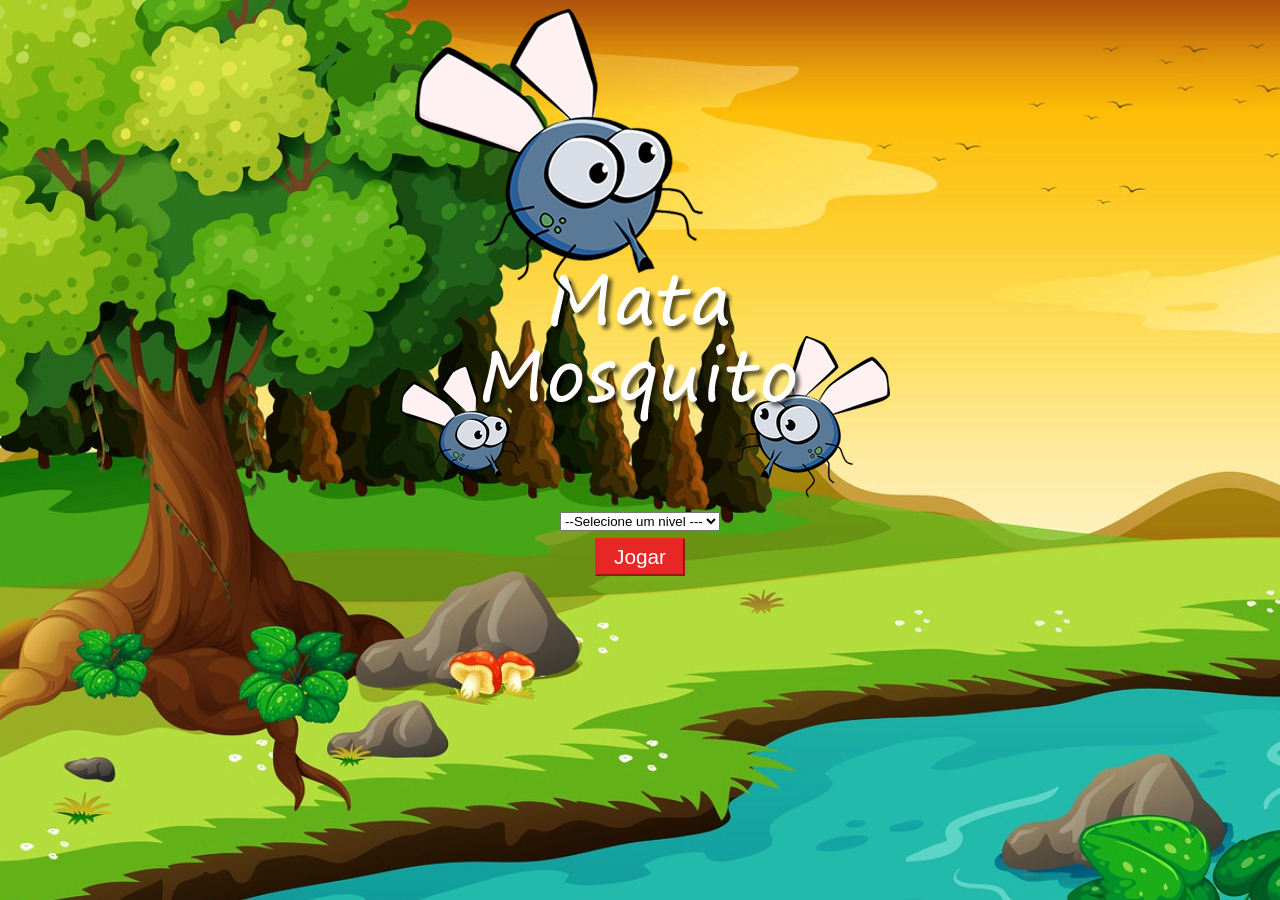
<file: src/jogo-mata-mosquito/index.html>
<!DOCTYPE html>
<html lang="en">

<head>
    <meta charset="UTF-8">
    <title>Mata mosquito</title>
    <link rel="stylesheet" href="estilo.css">
   
    <script>
        function iniciaJogo() {
            if (document.getElementById('nivel').value == "") {
                alert("Selecione um Nivel para iniciar o jogo")
                return false
            } else {
                nivel = document.getElementById('nivel').value
                window.location.href = "app.html?" + nivel
            }
        }
    </script>
</head>

<body >

    <div id="container">
        <div id="corpo">
            <img src="imagens/game.png">
            <br>

            <select id="nivel" name="nivel" id="nivel">
                <option value="" selected>--Selecione um nivel ---</option>
                <option value="normal">Normal</option>
                <option value="medio">Medio</option>
                <option value="ChuckNorris">ChuckNorris</option>
            </select>
            <br>
            <input type="button" onclick="iniciaJogo()" class="btn_jogo" value="Jogar">

        </div>
    </div>
</body>

</html>
</file>
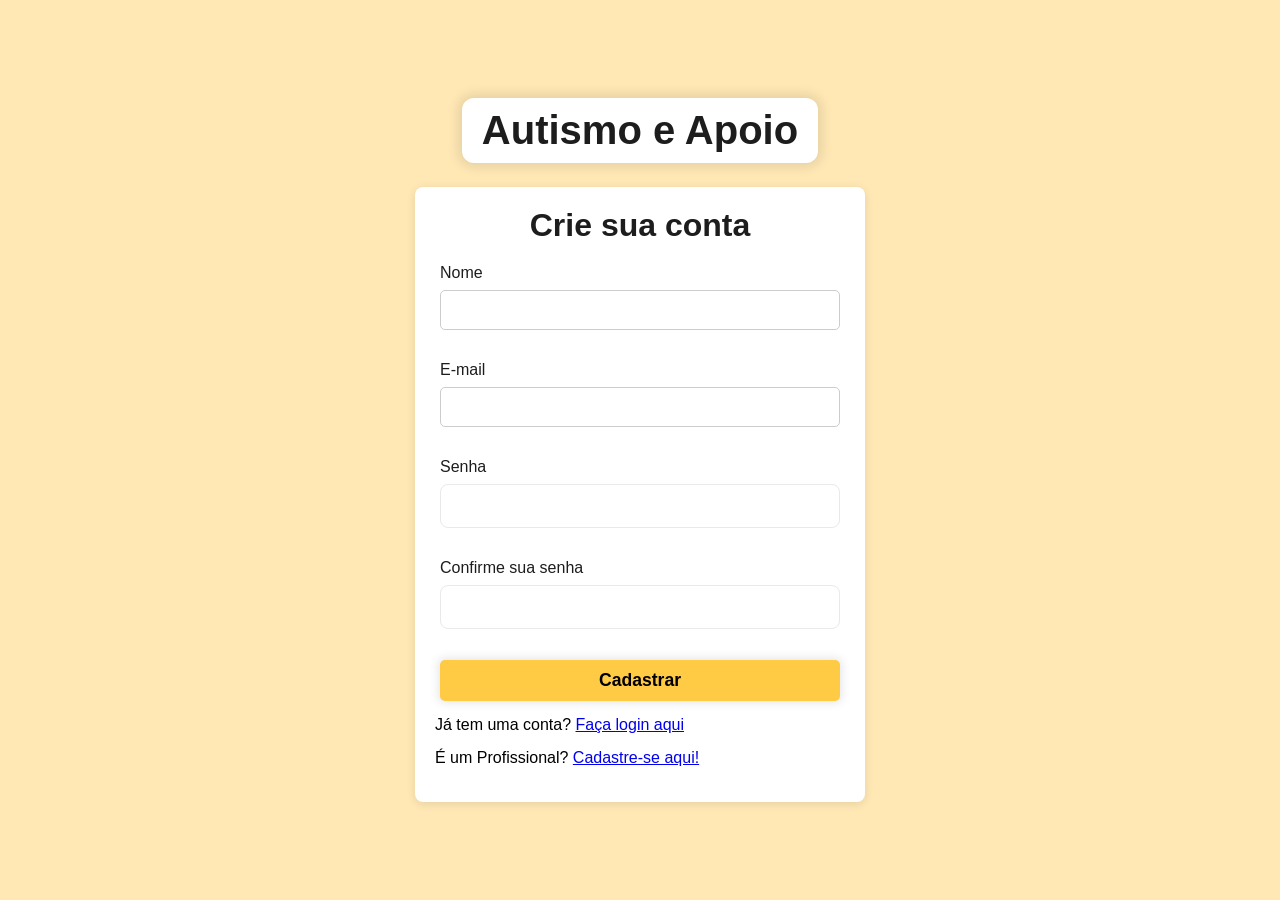
<file: cadastro.html>
<!DOCTYPE html>
<html lang="pt-BR">
<head>
  <meta charset="UTF-8">
  <meta name="viewport" content="width=device-width, initial-scale=1.0">
  <link href="styles.css" rel="stylesheet"/>
  <link href="login.css" rel="stylesheet"/> <!-- Reutilizando o CSS do login para manter o estilo -->
  <link href="cadastro.css" rel="stylesheet"/>
  <title>Cadastro - Autismo e Apoio</title>
</head>
<body>
  <main id="login">
    <h2 class="page-title">Autismo e Apoio</h2>
    
    <div class="login-container">
      <h1 class="title">Crie sua conta</h1>
      <form action="index.html" method="GET">
        <div class="input-group">
          <label for="name">Nome</label>
          <input type="text" id="name" name="name" required>
        </div>
        <div class="input-group">
          <label for="email">E-mail</label>
          <input type="email" id="email" name="email" required>
        </div>
        <div class="input-group">
          <label for="password">Senha</label>
          <input type="password" id="password" name="password" required>
        </div>
        <div class="input-group">
          <label for="confirm-password">Confirme sua senha</label>
          <input type="password" id="confirm-password" name="confirm-password" required>
        </div>
        <button type="submit" class="btn-default">Cadastrar</button>
      </form>

      <!-- Link para voltar ao login -->
      <div class="div-register">
        <p class="register-message">
          Já tem uma conta? <a href="login.html">Faça login aqui</a>
        </p>
        <p class="register-message">
          É um Profissional? <a href="cadastro_profissional.html">Cadastre-se aqui!</a>
        </p>
      </div>
    </div>
  </main>
</body>
</html>
</file>
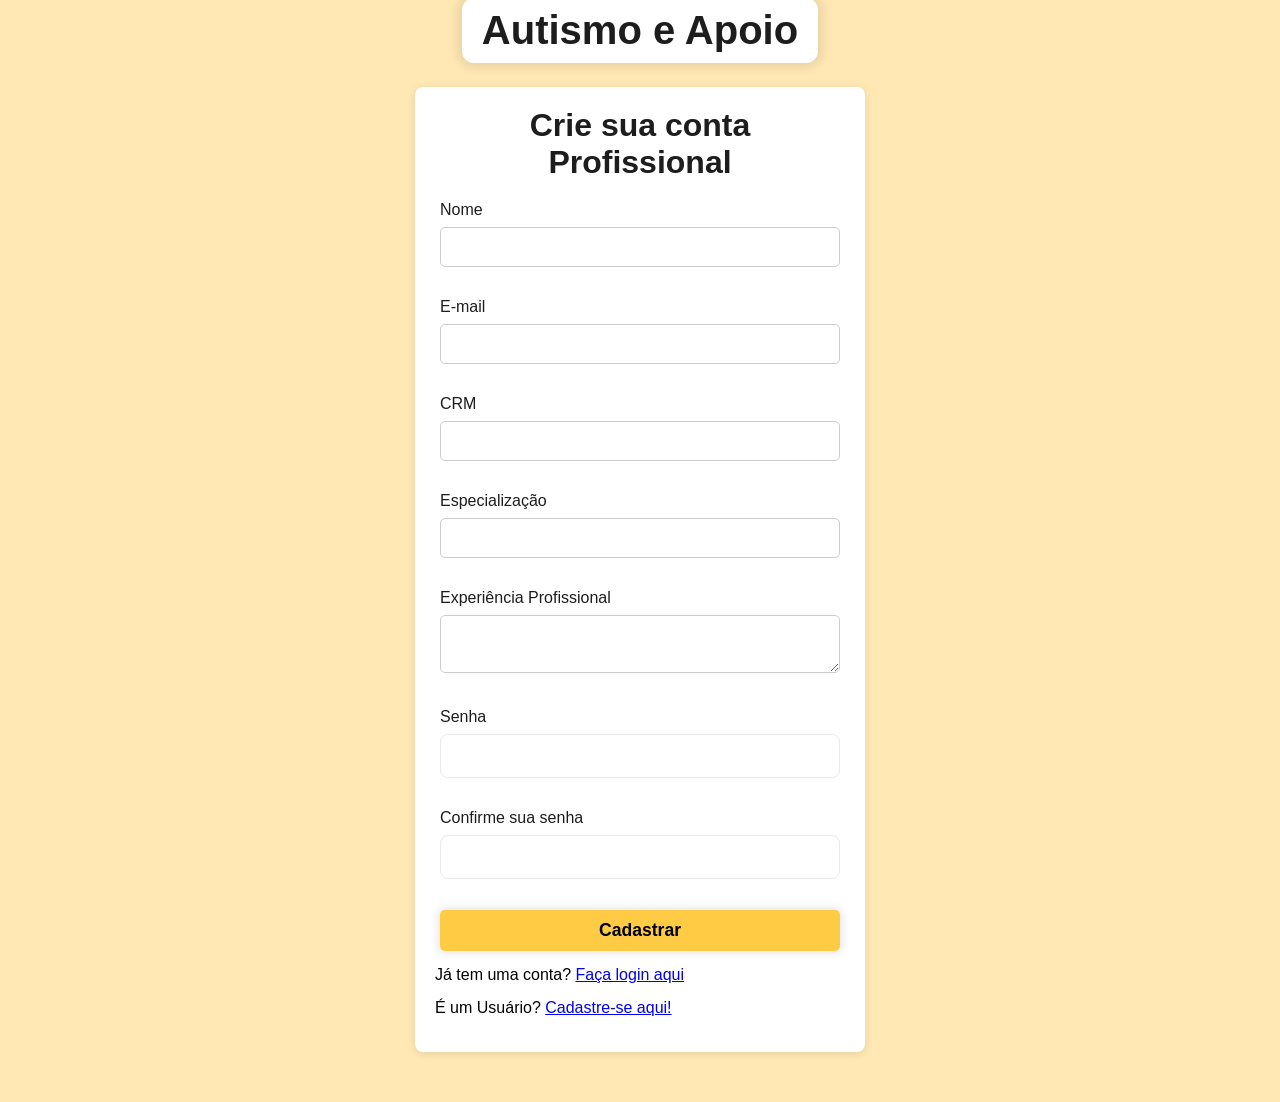
<file: cadastro_profissional.html>
<!DOCTYPE html>
<html lang="pt-BR">
<head>
  <meta charset="UTF-8">
  <meta name="viewport" content="width=device-width, initial-scale=1.0">
  <link href="styles.css" rel="stylesheet"/>
  <link href="login.css" rel="stylesheet"/> <!-- Reutilizando o CSS do login para manter o estilo -->
  <link href="cad.css" rel="stylesheet"/>
  <title>Cadastro - Autismo e Apoio</title>
</head>
<body>
  <main id="login">
    <h2 class="page-title">Autismo e Apoio</h2>
    
    <div class="login-container">
      <h1 class="title">Crie sua conta Profissional</h1>
      <form action="index.html" method="GET">
        <div class="input-group">
          <label for="name">Nome</label>
          <input type="text" id="name" name="name" required>
        </div>
        <div class="input-group">
          <label for="email">E-mail</label>
          <input type="email" id="email" name="email" required>
        </div>
        <div class="input-group">
            <label for="crm">CRM</label>
            <input type="text" id="crm" name="crm" required>
        </div>
        <div class="input-group">
            <label for="especializacao">Especialização</label>
            <input type="text" id="especializacao" name="especializacao" required>
        </div>
        <div class="input-group">
            <label for="exp_prof">Experiência Profissional</label>
            <textarea name="exp_prof" id="exp_prof"></textarea>
        </div>
        <div class="input-group">
          <label for="password">Senha</label>
          <input type="password" id="password" name="password" required>
        </div>
        <div class="input-group">
          <label for="confirm-password">Confirme sua senha</label>
          <input type="password" id="confirm-password" name="confirm-password" required>
        </div>
        <button type="submit" class="btn-default">Cadastrar</button>
      </form>

      <!-- Link para voltar ao login -->
      <div class="div-register">
        <p class="register-message">
        Já tem uma conta? <a href="login.html">Faça login aqui</a>
        </p>
        <p class="register-message">
          É um Usuário? <a href="cadastro.html">Cadastre-se aqui!</a>
        </p>
      </div>
    </div>
  </main>
</body>
</html>
</file>
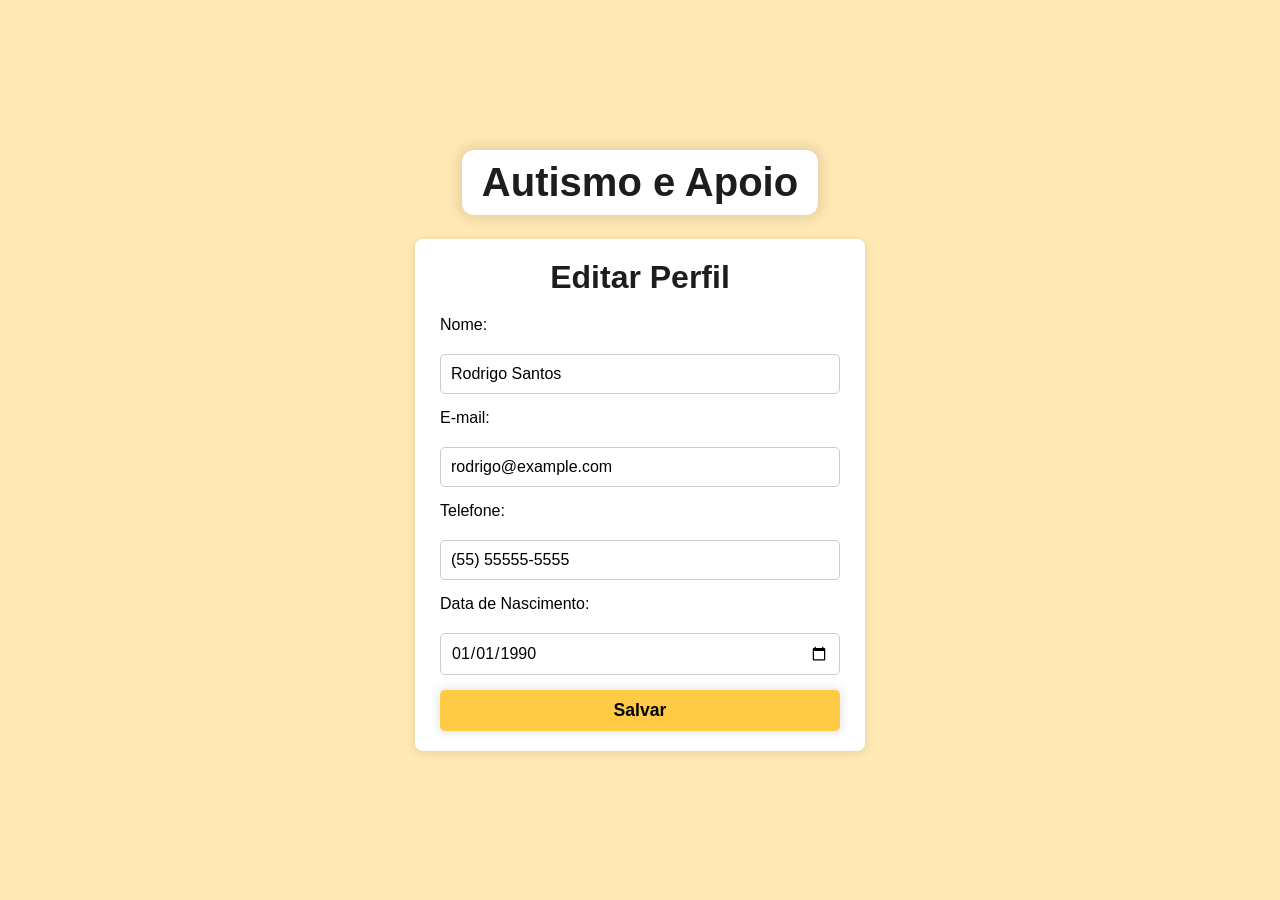
<file: editar-perfil.html>
<!DOCTYPE html>
<html lang="pt-BR">
<head>
  <meta charset="UTF-8">
  <meta name="viewport" content="width=device-width, initial-scale=1.0">
  <link href="styles.css" rel="stylesheet"/>
  <link href="login.css" rel="stylesheet"/>
  <link href="edit_perfil.css" rel="stylesheet"/>
  <title>Editar Perfil - Autismo e Apoio</title>
</head>
<body>
  <main id="login">
    <h2 class="page-title">Autismo e Apoio</h2>

    <div class="login-container">
      <h1 class="title">Editar Perfil</h1>
      <form action="perfil.html" method="POST" class="form">
        <label for="nome">Nome:</label>
        <input type="text" id="nome" name="nome" value="Rodrigo Santos" required>

        <label for="email">E-mail:</label>
        <input type="email" id="email" name="email" value="rodrigo@example.com" required>

        <label for="telefone">Telefone:</label>
        <input type="tel" id="telefone" name="telefone" value="(55) 55555-5555" required>

        <label for="data-nascimento">Data de Nascimento:</label>
        <input type="date" id="data-nascimento" name="data-nascimento" value="1990-01-01" required>

        <div class="profile-actions">
          <button type="submit" class="btn-default">Salvar</button>
        </div>
      </form>
    </div>
  </main>
</body>
</html>
</file>
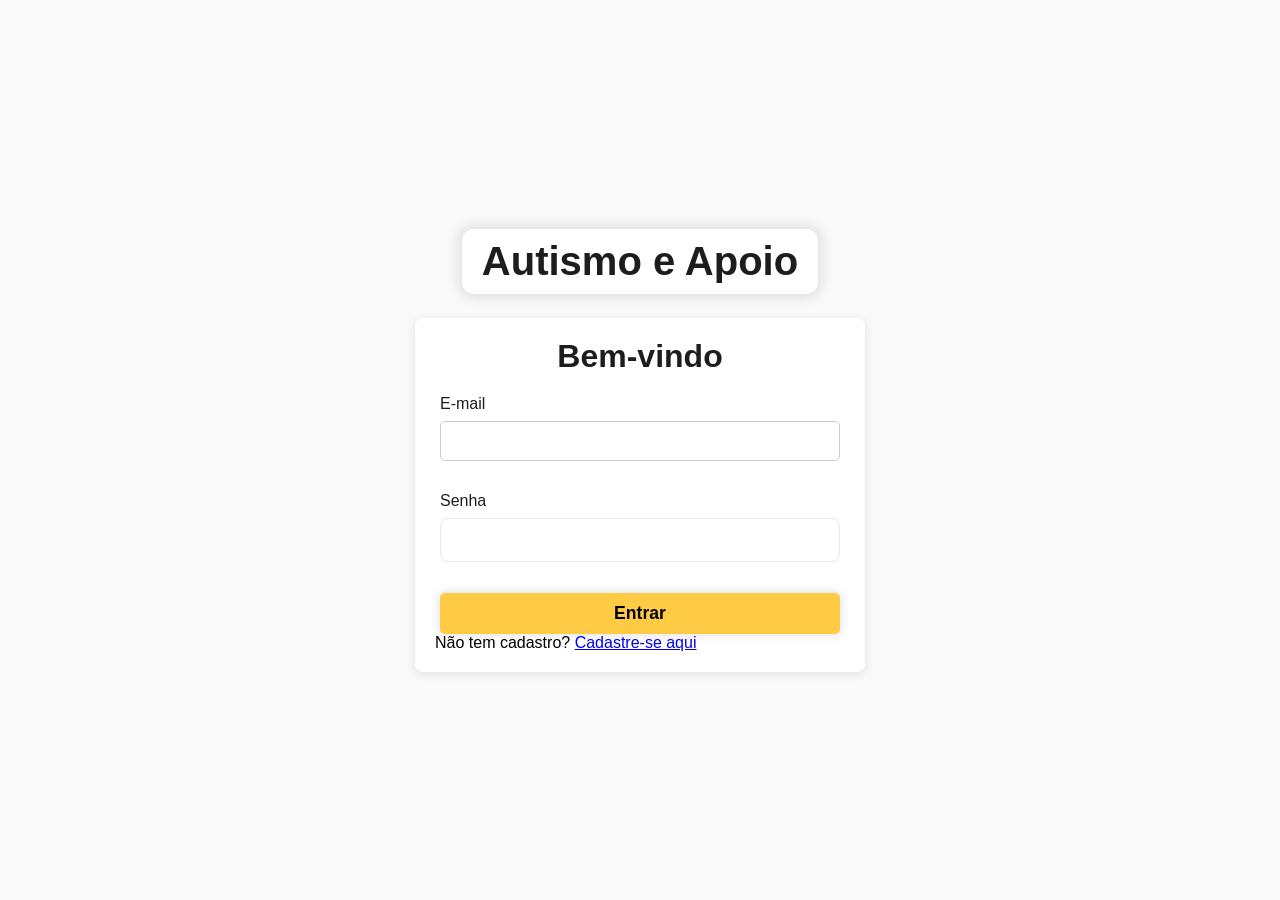
<file: login.html>
<!DOCTYPE html>
<html lang="pt-BR">
<head>
  <meta charset="UTF-8">
  <meta name="viewport" content="width=device-width, initial-scale=1.0">
  <link href="styles.css" rel="stylesheet"/>
  <link href="login.css" rel="stylesheet"/>
  <title>Login - Autismo e Apoio</title>
</head>
<body>
  <main id="login">
    <!-- Título fora da caixa de login -->
    <h2 class="page-title">Autismo e Apoio</h2>
    
    <div class="login-container">
      <h1 class="title">Bem-vindo</h1>
      <form action="index.html" method="GET">
        <div class="input-group">
          <label for="email">E-mail</label>
          <input type="email" id="email" name="email" required>
        </div>
        <div class="input-group">
          <label for="password">Senha</label>
          <input type="password" id="password" name="password" required>
        </div>
        <button type="submit" class="btn-default">Entrar</button>
      </form>
      
      <!-- Mensagem de cadastro -->
      <p class="register-message">
        Não tem cadastro? <a href="cadastro.html">Cadastre-se aqui</a>
      </p>
      
    </div>
  </main>
</body>
</html>
</file>
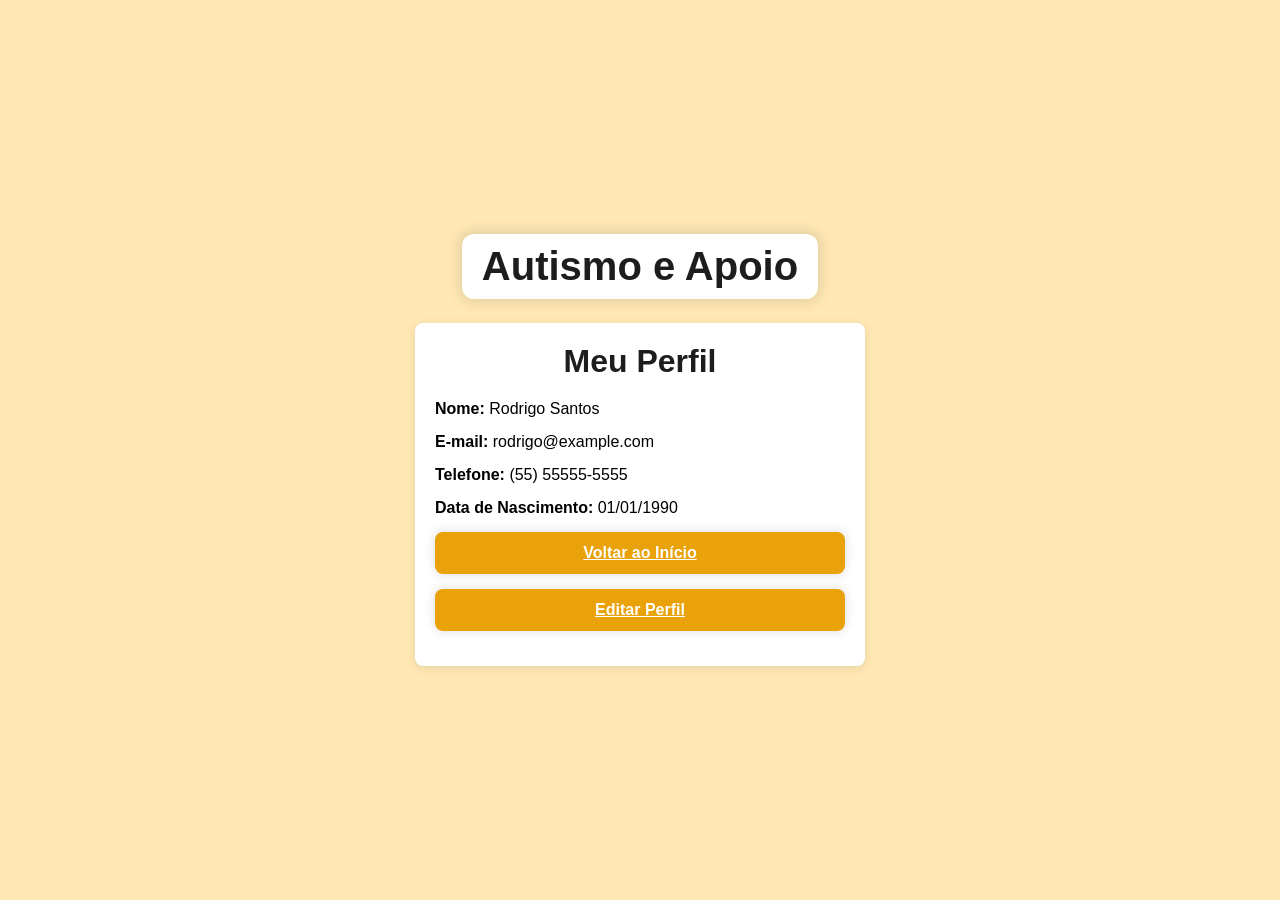
<file: perfil.html>
<!DOCTYPE html>
<html lang="pt-BR">
<head>
  <meta charset="UTF-8">
  <meta name="viewport" content="width=device-width, initial-scale=1.0">
  <link href="styles.css" rel="stylesheet"/>
  <link href="login.css" rel="stylesheet"/> <!-- Reutilizando o CSS do login para manter o estilo -->
  <link href="perfil.css" rel="stylesheet"/>
  <title>Meu Perfil - Autismo e Apoio</title>
</head>
<body>
  <main id="login">
    <h2 class="page-title">Autismo e Apoio</h2>

    <div class="login-container">
      <h1 class="title">Meu Perfil</h1>
      <div class="profile-info">
        <div>
          <p><strong>Nome:</strong> Rodrigo Santos</p>
        </div>
        <div>
          <p><strong>E-mail:</strong> rodrigo@example.com</p>
        </div>
        <div>
          <p><strong>Telefone:</strong> (55) 55555-5555</p>
        </div>
        <div>
          <p><strong>Data de Nascimento:</strong> 01/01/1990</p>
        </div>
      </div>

      <!-- Link para voltar ao início ou editar -->
      <div class="profile-actions">
        <a href="index.html" class="btn-default">Voltar ao Início</a>
        <a href="editar-perfil.html" class="btn-default">Editar Perfil</a>
      </div>
    </div>
  </main>
</body>
</html>
</file>
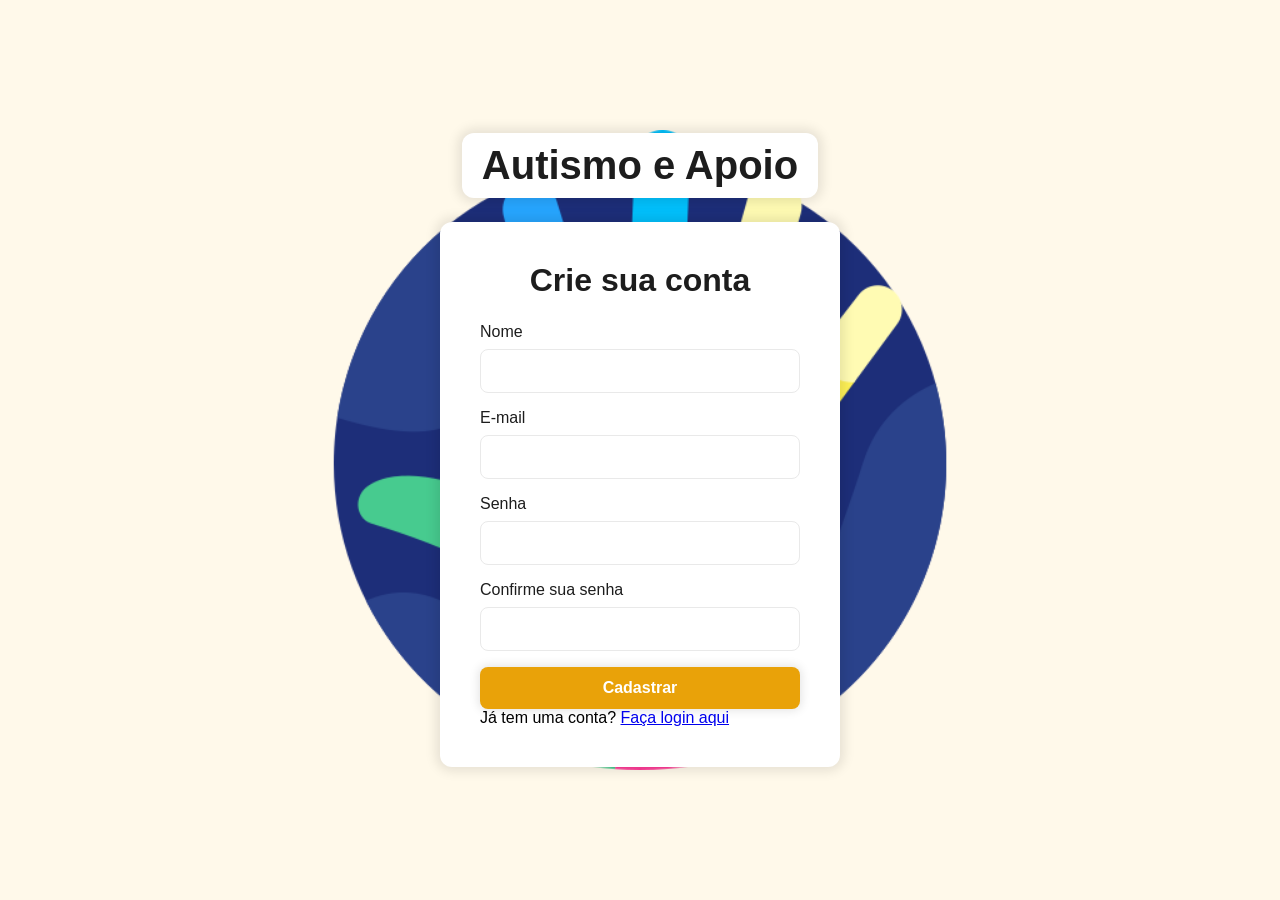
<file: Teste Autismo Responsivo 2/cadastro.html>
<!DOCTYPE html>
<html lang="pt-BR">
<head>
  <meta charset="UTF-8">
  <meta name="viewport" content="width=device-width, initial-scale=1.0">
  <link href="styles.css" rel="stylesheet"/>
  <link href="login.css" rel="stylesheet"/> <!-- Reutilizando o CSS do login para manter o estilo -->
  <title>Cadastro - Autismo e Apoio</title>
</head>
<body>
  <main id="login">
    <h2 class="page-title">Autismo e Apoio</h2>
    
    <div class="login-container">
      <h1 class="title">Crie sua conta</h1>
      <form action="index.html" method="GET">
        <div class="input-group">
          <label for="name">Nome</label>
          <input type="text" id="name" name="name" required>
        </div>
        <div class="input-group">
          <label for="email">E-mail</label>
          <input type="email" id="email" name="email" required>
        </div>
        <div class="input-group">
          <label for="password">Senha</label>
          <input type="password" id="password" name="password" required>
        </div>
        <div class="input-group">
          <label for="confirm-password">Confirme sua senha</label>
          <input type="password" id="confirm-password" name="confirm-password" required>
        </div>
        <button type="submit" class="btn-default">Cadastrar</button>
      </form>

      <!-- Link para voltar ao login -->
      <p class="register-message">
        Já tem uma conta? <a href="login.html">Faça login aqui</a>
      </p>
    </div>
  </main>
</body>
</html>
</file>
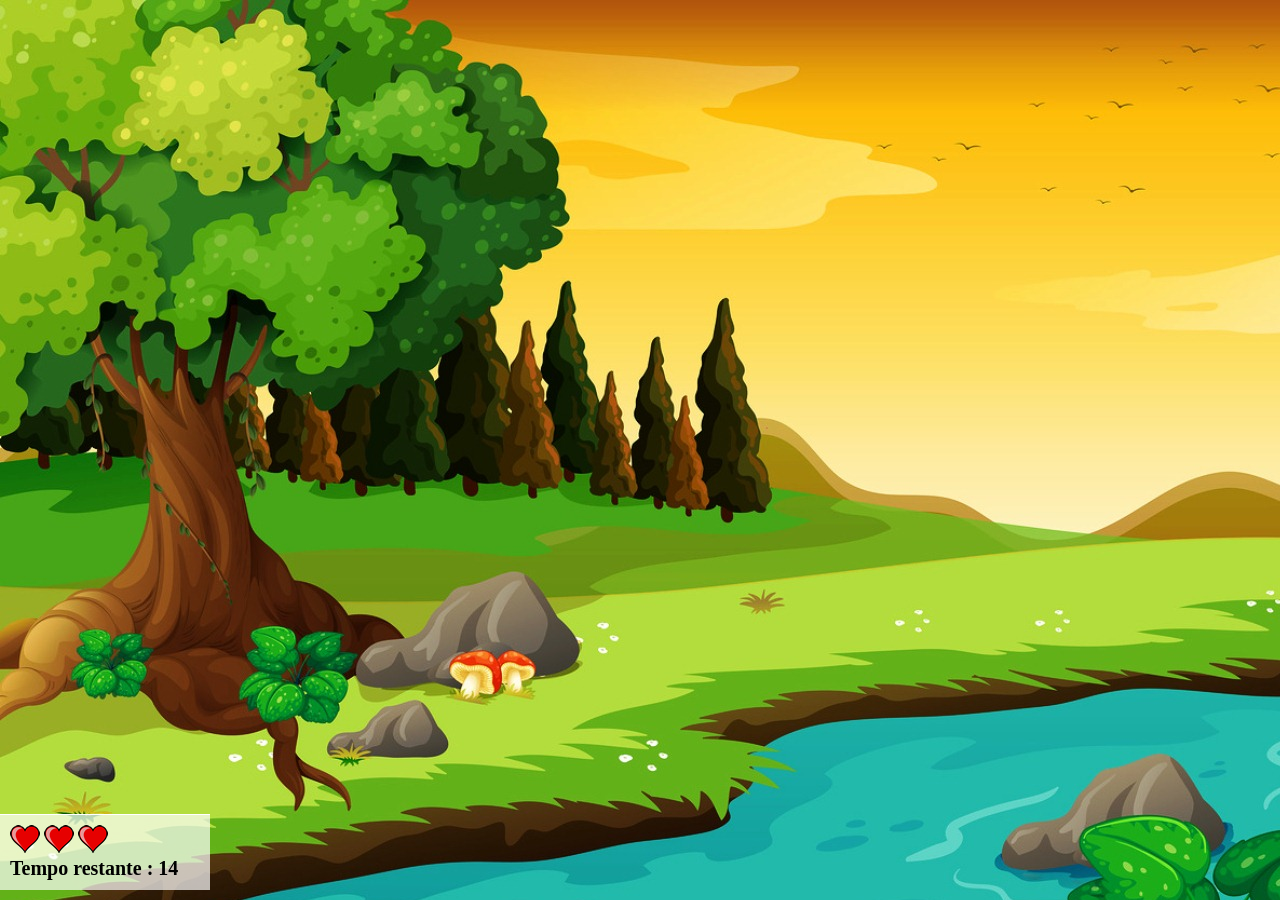
<file: src/jogo-mata-mosquito/app.html>
<!DOCTYPE html>
<html lang="en">

<head>
    <meta charset="UTF-8">
    <title>Mata mosquito</title>
    <link rel="stylesheet" href="estilo.css">
    <script src="jogo.js"></script>
</head>

<body onresize="ajustatamanhopalcojogo()">
    <div class="painel">
        <div class="vidas">
            <img id="v1" src="imagens/coracao_cheio.png">
            <img id="v2" src="imagens/coracao_cheio.png">
            <img id="v3" src="imagens/coracao_cheio.png">
        </div>
        <div class="cronometro"> Tempo restante : <span id="cronometro"></span></div>
    </div>

    <script>
        document.getElementById('cronometro').innerHTML = tempo
        var criamosca = setInterval(function() {
            posicaoRandomica()
        }, intervalocriamosca)
    </script>

</body>

</html>
</file>
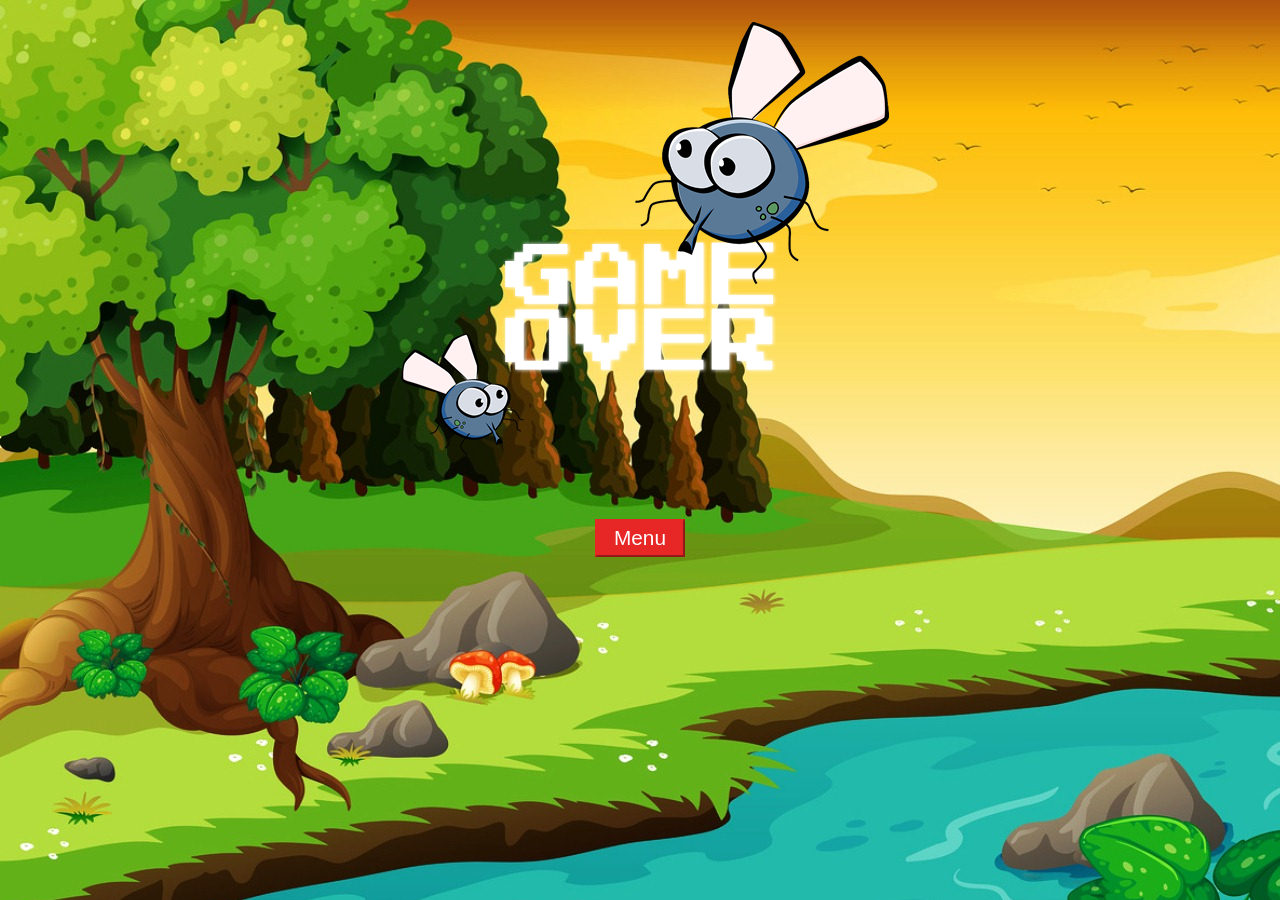
<file: src/jogo-mata-mosquito/gameOver.html>
<!DOCTYPE html>
<html lang="en">

<head>
    <meta charset="UTF-8">
    <title>Game Over</title>
    <link rel="stylesheet" href="estilo.css">
</head>

<body onresize="ajustatamanhopalcojogo()">

    <div id="container">
        <div id="corpo">
            <img src="imagens/game_over.png"> <br>
           <a href="index.html"> <button class="btn_jogo">Menu</button></a>
        </div>
    </div>
</body>

</html>
</file>
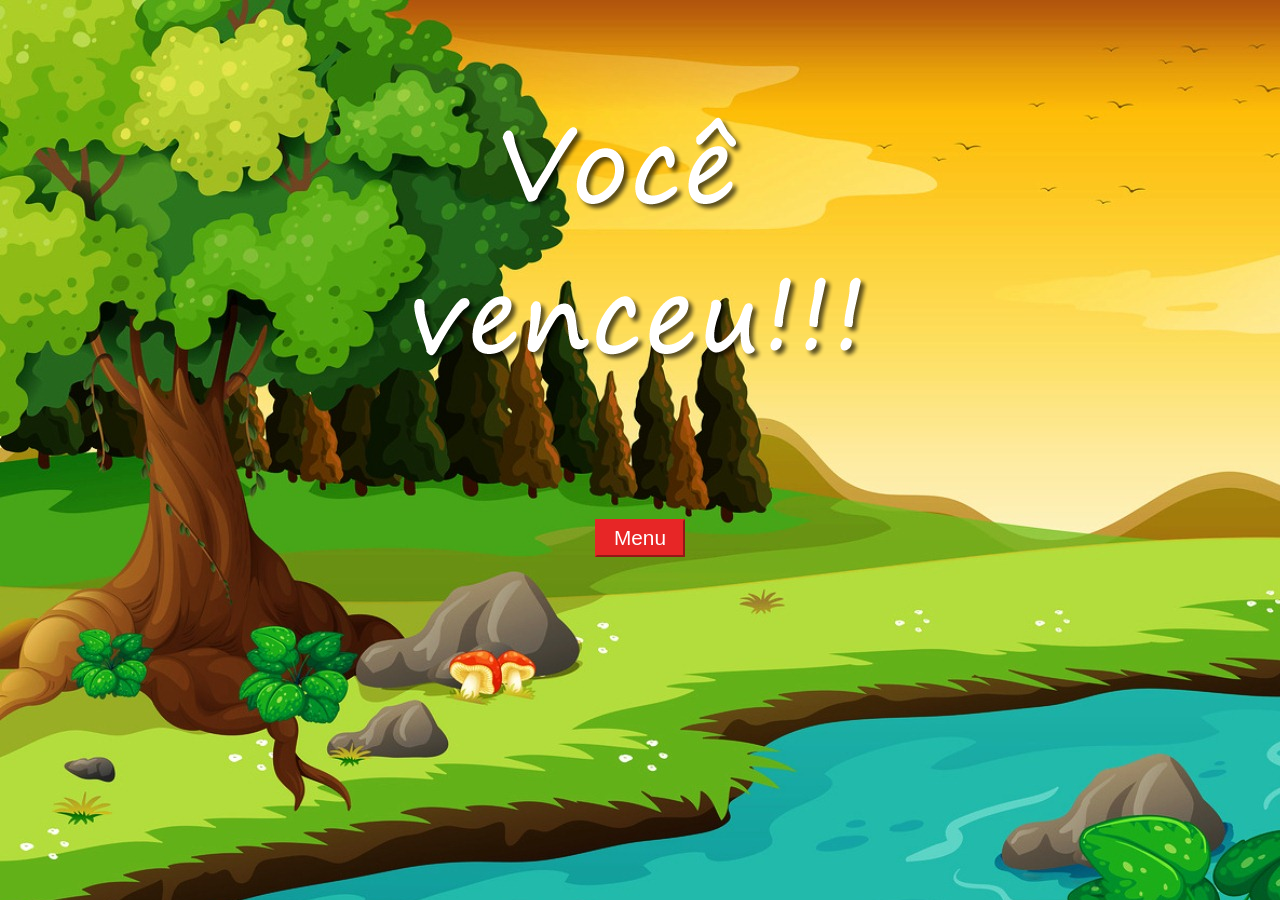
<file: src/jogo-mata-mosquito/vitoria.html>
<!DOCTYPE html>
<html lang="en">

<head>
    <meta charset="UTF-8">
    <title>Game Over</title>
    <link rel="stylesheet" href="estilo.css">
    
</head>

<body onresize="ajustatamanhopalcojogo()">

    <div id="container">
        <div id="corpo">
            <img src="imagens/vitoria.png"> <br>
           <a href="index.html"> <button class="btn_jogo">Menu</button></a>
        </div>
    </div>
</body>

</html>
</file>
<file: src/jogo-mata-mosquito/estilo.css>
html {
	cursor: url(imagens/mata_mosca.png) 30 30, auto;
}
body{
    background: no-repeat url(imagens/bg.jpg);
}
#corpo{
    text-align: center;
    
}
.btn_jogo{
    
    border-color: rgb(231, 38, 38);
    padding: 5px 17px; 
    background: rgb(231, 38, 38);
    color: #fff;
    font-size: 1.3em;
    margin-top: 7px;
}
.mosca1{
    width: 60px;
    height: 60px;
}
.mosca2{
    width: 80px;
    height: 80px;
}
.mosca3{
    width: 100px;
    height: 100px;
}
.lado1{}
.lado2{
    transform: scaleX(-1);
}
.painel{
    position: absolute;
    width: 190px;
    padding: 10px;
    bottom: 10px;
    left: 0px;
    border-top: solid 1px #fff;
    background: rgba(255, 255, 255, 0.7)
}
.cronometro{
    float: left;
    font-size: 20px;
    font-weight: bold;
}
</file>
<file: styles.css>
* {
   font-family: sans-serif;
    padding: 0;
    margin: 0;
    box-sizing: border-box;
}

html {
  scroll-behavior: smooth;
}
 
  
body{
  background-color: #fff9ea;
}

section {
  padding: 28px 8%;
}

.btn-default {
  border: none;
  display: flex;
  align-items: center;
  justify-content: center;
  background-color: #ffcb45;
  border-radius: 12px;
  padding: 10px 14px;
  font-weight: 600;
  box-shadow: 0px 0px 10px 2px rgba(0, 0, 0, 0.1) ;
  cursor: pointer;
  transition: background-color .3s ease;
}

.btn-sair{
  border: none;
  display: flex;
  align-items: center;
  justify-content: center;
  background-color: #ffcb45;
  border-radius: 12px;
  padding: 10px 14px;
  font-weight: 600;
  cursor: pointer;
  transition: background-color .3s ease;
  margin-top: -10px;
}.btn-sair{
  border: none;
  display: flex;
  align-items: center;
  justify-content: center;
  background-color: #ffcb45;
  border-radius: 12px;
  padding: 10px 14px;
  font-weight: 600;
  cursor: pointer;
  transition: background-color .3s ease;
  margin-top: -10px;
}

.social-media-buttons {
  display: flex;
  gap: 18px;
}

.social-media-buttons a {
  display: flex;
  align-items: center;
  justify-content: center;
  width: 45px;
  height: 40px;
  background-color: #fff;
  font-size: 1.25rem;
  border-radius: 10px;
  text-decoration: none;
  color: #1d1d1d;
  box-shadow: 0px 0px 12px 4px rgba(0, 0, 0, 0.1);
  transition: box-shadow .3s ease;
}

.social-media-buttons a:hover {
  box-shadow: 0px 0px 12px 8px rgba(0, 0, 0, 0.1);
}

.section-title {
  color: #e9a209;
  font-size: 2.1875rem;
}

.section-subtitle {
  font-size: 1.563rem;
}

.video-container {
  position: relative;
  padding-bottom: 56.25%; /* Proporção de 16:9 */
  height: 0;
  overflow: hidden;
  max-width: 100%;
  margin: 0 auto; /* Centraliza o vídeo horizontalmente */
  background-color: #000;
}

.video-container iframe {
  position: absolute;
  top: 0;
  left: 0;
  width: 100%;
  height: 100%;
}

#games {
  display: flex;
  flex-direction: column;
  align-items: center; /* Centraliza os elementos horizontalmente */
  text-align: center;
  margin: 32px 0;
}

#img_game {
  max-width: 100%; /* Imagem não excede a largura do contêiner */
  height: auto; /* Mantém a proporção da imagem */
  margin-bottom: 20px; 
  }

#games_content {
  display: flex;
  flex-direction: column;
  align-items: center; /* Centraliza o conteúdo horizontalmente */
  gap: 16px; /* Espaçamento entre os itens */
}

.section-title {
  color: #e9a209;
  font-size: 2.1875rem;
  text-align: center;
  margin-bottom: 16px;
}

.section-subtitle {
  font-size: 1.563rem;
  text-align: center;
  margin-bottom: 32px;
}

/* Estilo para o botão de jogo */
.btn-game {
  display: inline-flex;
  align-items: center;
  justify-content: center;
  text-decoration: none;
  color: #1d1d1d;
  background-color: #ffcb45;
  border-radius: 12px;
  padding: 12px 24px;
  font-size: 1.25rem;
  font-weight: 600;
  box-shadow: 0 0 10px 2px rgba(0, 0, 0, 0.1);
  transition: background-color 0.3s ease, box-shadow 0.3s ease;
  margin-top: 20px; /* Espaçamento superior para separar do subtítulo */
}

.btn-game:hover {
  background-color: #e9a209;
  box-shadow: 0 0 12px 4px rgba(0, 0, 0, 0.2);
}

/*seção clinicas*/

.form_pesq_clin{
  display: flex;
  flex-direction: column;
  align-items: center;
}

.estado_busca, .cidade_busca{
  width: 80%;
  border: none;
  background-color: #ffca4521;
  justify-content: space-around;
  padding: 10px;
  margin-top: 20px;
  border-radius: 3px;
  font-size: 1.3em;
}

.form_pes_botao{
  display: inline-flex;
  align-items: center;
  justify-content: center;
  text-decoration: none;
  color: #1d1d1d;
  background-color: #ffcb45;
  border: none;
  border-radius: 12px;
  padding: 12px 24px;
  font-size: 1.25rem;
  font-weight: 600;
  box-shadow: 0 0 10px 2px rgba(0, 0, 0, 0.1);
  transition: background-color 0.3s ease, box-shadow 0.3s ease;
  margin-top: 20px; /* Espaçamento superior para separar do subtítulo */
}

.form_pes_botao:hover {
  background-color: #e9a209;
  box-shadow: 0 0 12px 4px rgba(0, 0, 0, 0.2);
}

.secao_mapa{
  margin-top: 50px;
  display: flex;
  flex-direction: column;
  align-items: center;
}

.mapa{
  width: 81%;
  height: 400px;
}

.result_pesq{
    display: flex;
    flex-direction: column;
    justify-content: center;
    align-items: center;
    text-align: center;
    margin-top: 20px;
}

.result_pesq h2{
  font-size: 1.563rem;
  text-align: center;
  margin-bottom: 32px;
  margin-top: 20px;
}

.lista_clinicas{
    margin-top: 20px;
    display: inline-flex;
    justify-content: space-around;
    width: 80%;
}

.foto_clinica{
    width: 150px;
}

.linha_clinica, .coluna_titulo{
    display: flex;
    flex-direction: row;
    justify-content: center;
}

.linha_clinica{
    margin-bottom: 20px;
}

.coluna_titulo{
    height: 30px;
    align-items: center;
}

.linha_info_clinica{
    margin-left: 10px;
}

.linha_info_clinica .titulo{
    text-transform: uppercase;
    font-weight: 700;
    margin-right: 20px;
}

.star_aval{
    width: 20px;
}

@media (max-width: 320px){
  .mapa{
      width: 80vw;
  }

  .result_pesq h2{
      font-size: 1.2em;
      letter-spacing: 1px;
  }

  .lista_clinicas{
    display: block;
  }

  .foto_clinica{
      width: 70px;
  }

  .titulo{
      font-size: .7em;
  }

  .coluna_desc p{
      font-size: .9em;
      margin-top: 0px;
  }
}

@media (max-width: 375px){
  .result_pesq h2{
      font-size: 1.2em;
      letter-spacing: 1px;
  }
  
  .titulo{
      font-size: .75em;
      margin-right: 10px;
  }

  .lista_clinicas{
    display: block;
  }

  .foto_clinica{
    width: 90px;
}

  .linha_info_clinica .titulo{
    margin-right: 10px;
  }

  .coluna_desc p{
      font-size: .9em;
      margin-top: 0px;
  }

  .star_aval{
      width: 15px;
  }
}

@media (max-width: 425px){
  .lista_clinicas{
    display: block;
  }

  .foto_clinica{
    width: 90px;
  }

  .star_aval{
    width: 15px;
  }
}

@media (max-width: 800px){
  .lista_clinicas{
    display: block;
  }

  .foto_clinica{
    width: 90px;
  }

  .star_aval{
    width: 15px;
  }
}

.btn-perfil, .btn-sair {
  display: flex;
  align-items: center;
  justify-content: center;
  background-color: #ffcb45; /* Cor amarela */
  border-radius: 12px;
  padding: 10px 14px;
  font-weight: 600;
  text-align: center;
  cursor: pointer;
  transition: background-color .3s ease;
  margin-top: -10px;
}

.btn-perfil a, .btn-sair a {
  text-decoration: none;
  color: #1d1d1d;
}

.btn-perfil:hover, .btn-sair:hover {
  background-color: #e9a209; /* Efeito hover */
}
/* Estilo para a seção de feedback */
.feedback-container {
  background-color: #f9f9f9;
  padding: 20px;
  margin-top: 30px;
  border-radius: 8px;
  box-shadow: 0 2px 10px rgba(0, 0, 0, 0.1);
  max-width: 500px;
  margin: 30px auto;
}

.feedback-title {
  text-align: center;
  font-size: 1.8rem;
  margin-bottom: 20px;
}

/* Estilo do formulário de feedback */
.form-feedback {
  display: flex;
  flex-direction: column;
  gap: 15px;
}

label {
  font-size: 1rem;
  margin-bottom: 5px;
}

input[type="text"],
input[type="email"],
textarea {
  padding: 10px;
  font-size: 1rem;
  border: 1px solid #ccc;
  border-radius: 5px;
  width: 100%;
}

textarea {
  resize: vertical;
}

/* Estilo para o botão de envio */
button[type="submit"] {
  padding: 10px;
  font-size: 1.1rem;
  background-color: #ffcb45;
  color: black;
  border: none;
  border-radius: 5px;
  cursor: pointer;
  width: 100%;
}

button[type="submit"]:hover {
  background-color: #e9a209;
}
</file>
<file: login.css>
body {
  background-color: #fff9ea;
  background-image: url('src/images/autismo1.png');
  background-position: center;
  background-repeat: no-repeat;
  background-size: 50%; /* Ajuste o valor conforme necessário */
  animation: fadeInBackground 3s ease-in-out infinite alternate;
  display: flex;
  flex-direction: column;
  justify-content: center;
  align-items: center;
  height: 100vh;
  margin: 0;
}

@keyframes fadeInBackground {
  0% {
    opacity: 0.8;
    transform: scale(1);
  }
  100% {
    opacity: 1;
    transform: scale(1.05);
  }
}

#login {
  display: flex;
  flex-direction: column;
  justify-content: center;
  align-items: center;
  width: 100%;
}

.page-title {
  font-size: 2.5rem;
  color: #1d1d1d; /* Cor do texto */
  text-align: center;
  margin-bottom: 24px;
  background-color: #ffffff; /* Fundo branco */
  padding: 10px 20px; /* Espaçamento interno para um visual melhor */
  border-radius: 12px; /* Bordas arredondadas para combinar com o estilo da caixa de login */
  box-shadow: 0 0 12px 4px rgba(0, 0, 0, 0.1); /* Sombra semelhante à caixa de login */
  display: inline-block; /* Faz com que o fundo branco se ajuste ao tamanho do texto */
}


.login-container {
  background-color: #ffffff;
  padding: 40px;
  border-radius: 12px;
  box-shadow: 0 0 12px 4px rgba(0, 0, 0, 0.1);
  width: 100%;
  max-width: 400px;
}

.title {
  text-align: center;
  font-size: 2rem;
  color: #1d1d1d;
  margin-bottom: 24px;
}

.input-group {
  margin-bottom: 16px;
}

.input-group label {
  display: block;
  margin-bottom: 8px;
  font-size: 1rem;
  color: #1d1d1d;
}

.input-group input {
  width: 100%;
  padding: 12px;
  border-radius: 8px;
  border: 1px solid #e9e9e9;
  font-size: 1rem;
  color: #1d1d1d;
}

.btn-default {
  width: 100%;
  padding: 12px;
  border-radius: 8px;
  background-color: #e9a209;
  border: none;
  color: #ffffff;
  font-size: 1rem;
  cursor: pointer;
  transition: background-color 0.3s ease;
}

.btn-default:hover {
  background-color: #e88e09;
}
/* Estilo base para o formulário */
form {
  display: flex;
  flex-direction: column;
  gap: 15px;
  width: 100%;
  max-width: 400px;
  margin: 0 auto;
}

/* Títulos e rótulos */
h1.title {
  font-size: 2rem;
  margin-bottom: 20px;
  text-align: center;
}

label {
  font-size: 1rem;
  margin-bottom: 5px;
}

input[type="text"],
input[type="email"],
input[type="tel"],
input[type="date"] {
  padding: 10px;
  font-size: 1rem;
  border: 1px solid #ccc;
  border-radius: 5px;
  width: 100%;
}

/* Botões */
button[type="submit"] {
  padding: 10px;
  font-size: 1.1rem;
  background-color: #ffcb45;
  color: black;
  border: none;
  border-radius: 5px;
  cursor: pointer;
  width: 100%;
}

button[type="submit"]:hover {
  background-color: #ffcb45;
}

/* Ajustes para o layout geral */
#login {
  background-color: #f9f9f9;
  display: flex;
  justify-content: center;
  align-items: center;
  height: 100vh;
}

.login-container {
  background-color: white;
  padding: 20px;
  box-shadow: 0 2px 10px rgba(0, 0, 0, 0.1);
  border-radius: 8px;
  width: 100%;
  max-width: 450px;
}
</file>
<file: cadastro.css>
body{
    animation: none;
}

#login{
    background-color: #ffe8b4;
}

.div-register p{
    margin: 15px 0;
}
</file>
<file: cad.css>
body{
    animation: none;
}

#login{
    background-color: #ffe8b4;
    margin-top: 150px;
    padding: 50px 0 50px 0;
    height: auto;
}

.div-register p{
    margin: 15px 0;
}
</file>
<file: edit_perfil.css>
body{
    animation: none;
}

#login{
    background-color: #ffe8b4;
}
</file>
<file: perfil.css>
body{
    animation: none;
}

#login{
    background-color: #ffe8b4;
}

.profile-info div, .profile-actions a{
    margin: 15px 0;
}
</file>
<file: Teste Autismo Responsivo 2/styles.css>
* {
   font-family: sans-serif;
    padding: 0;
    margin: 0;
    box-sizing: border-box;
}

html {
  scroll-behavior: smooth;
}
 
  
body{
  background-color: #fff9ea;
}

section {
  padding: 28px 8%;
}

.btn-default {
  border: none;
  display: flex;
  align-items: center;
  justify-content: center;
  background-color: #ffcb45;
  border-radius: 12px;
  padding: 10px 14px;
  font-weight: 600;
  box-shadow: 0px 0px 10px 2px rgba(0, 0, 0, 0.1) ;
  cursor: pointer;
  transition: background-color .3s ease;
}

.social-media-buttons {
  display: flex;
  gap: 18px;
}

.social-media-buttons a {
  display: flex;
  align-items: center;
  justify-content: center;
  width: 45px;
  height: 40px;
  background-color: #fff;
  font-size: 1.25rem;
  border-radius: 10px;
  text-decoration: none;
  color: #1d1d1d;
  box-shadow: 0px 0px 12px 4px rgba(0, 0, 0, 0.1);
  transition: box-shadow .3s ease;
}

.social-media-buttons a:hover {
  box-shadow: 0px 0px 12px 8px rgba(0, 0, 0, 0.1);
}

.section-title {
  color: #e9a209;
  font-size: 2.1875rem;
}

.section-subtitle {
  font-size: 1.563rem;
}

.video-container {
  position: relative;
  padding-bottom: 56.25%; /* Proporção de 16:9 */
  height: 0;
  overflow: hidden;
  max-width: 100%;
  margin: 0 auto; /* Centraliza o vídeo horizontalmente */
  background-color: #000;
}

.video-container iframe {
  position: absolute;
  top: 0;
  left: 0;
  width: 100%;
  height: 100%;
}

#games {
  display: flex;
  flex-direction: column;
  align-items: center; /* Centraliza os elementos horizontalmente */
  text-align: center;
  margin: 32px 0;
}

#img_game {
  max-width: 100%; /* Imagem não excede a largura do contêiner */
  height: auto; /* Mantém a proporção da imagem */
  margin-bottom: 20px; 
  }

#games_content {
  display: flex;
  flex-direction: column;
  align-items: center; /* Centraliza o conteúdo horizontalmente */
  gap: 16px; /* Espaçamento entre os itens */
}

.section-title {
  color: #e9a209;
  font-size: 2.1875rem;
  text-align: center;
  margin-bottom: 16px;
}

.section-subtitle {
  font-size: 1.563rem;
  text-align: center;
  margin-bottom: 32px;
}

/* Estilo para o botão de jogo */
.btn-game {
  display: inline-flex;
  align-items: center;
  justify-content: center;
  text-decoration: none;
  color: #1d1d1d;
  background-color: #ffcb45;
  border-radius: 12px;
  padding: 12px 24px;
  font-size: 1.25rem;
  font-weight: 600;
  box-shadow: 0 0 10px 2px rgba(0, 0, 0, 0.1);
  transition: background-color 0.3s ease, box-shadow 0.3s ease;
  margin-top: 20px; /* Espaçamento superior para separar do subtítulo */
}

.btn-game:hover {
  background-color: #e9a209;
  box-shadow: 0 0 12px 4px rgba(0, 0, 0, 0.2);
}

/*seção clinicas*/

.form_pesq_clin{
  display: flex;
  flex-direction: column;
  align-items: center;
}

.estado_busca, .cidade_busca{
  width: 80%;
  border: none;
  background-color: #ffca4521;
  justify-content: space-around;
  padding: 10px;
  margin-top: 20px;
  border-radius: 3px;
  font-size: 1.3em;
}

.form_pes_botao{
  display: inline-flex;
  align-items: center;
  justify-content: center;
  text-decoration: none;
  color: #1d1d1d;
  background-color: #ffcb45;
  border: none;
  border-radius: 12px;
  padding: 12px 24px;
  font-size: 1.25rem;
  font-weight: 600;
  box-shadow: 0 0 10px 2px rgba(0, 0, 0, 0.1);
  transition: background-color 0.3s ease, box-shadow 0.3s ease;
  margin-top: 20px; /* Espaçamento superior para separar do subtítulo */
}

.form_pes_botao:hover {
  background-color: #e9a209;
  box-shadow: 0 0 12px 4px rgba(0, 0, 0, 0.2);
}

.secao_mapa{
  margin-top: 50px;
  display: flex;
  flex-direction: column;
  align-items: center;
}

.mapa{
  width: 81%;
  height: 400px;
}

.result_pesq{
    display: flex;
    flex-direction: column;
    justify-content: center;
    align-items: center;
    text-align: center;
    margin-top: 20px;
}

.result_pesq h2{
  font-size: 1.563rem;
  text-align: center;
  margin-bottom: 32px;
  margin-top: 20px;
}

.lista_clinicas{
    margin-top: 20px;
    display: inline-flex;
    justify-content: space-around;
    width: 80%;
}

.foto_clinica{
    width: 150px;
}

.linha_clinica, .coluna_titulo{
    display: flex;
    flex-direction: row;
    justify-content: center;
}

.linha_clinica{
    margin-bottom: 20px;
}

.coluna_titulo{
    height: 30px;
    align-items: center;
}

.linha_info_clinica{
    margin-left: 10px;
}

.linha_info_clinica .titulo{
    text-transform: uppercase;
    font-weight: 700;
    margin-right: 20px;
}

.star_aval{
    width: 20px;
}

@media (max-width: 320px){
  .mapa{
      width: 80vw;
  }

  .result_pesq h2{
      font-size: 1.2em;
      letter-spacing: 1px;
  }

  .lista_clinicas{
    display: block;
  }

  .foto_clinica{
      width: 70px;
  }

  .titulo{
      font-size: .7em;
  }

  .coluna_desc p{
      font-size: .9em;
      margin-top: 0px;
  }
}

@media (max-width: 375px){
  .result_pesq h2{
      font-size: 1.2em;
      letter-spacing: 1px;
  }
  
  .titulo{
      font-size: .75em;
      margin-right: 10px;
  }

  .lista_clinicas{
    display: block;
  }

  .foto_clinica{
    width: 90px;
}

  .linha_info_clinica .titulo{
    margin-right: 10px;
  }

  .coluna_desc p{
      font-size: .9em;
      margin-top: 0px;
  }

  .star_aval{
      width: 15px;
  }
}

@media (max-width: 425px){
  .lista_clinicas{
    display: block;
  }

  .foto_clinica{
    width: 90px;
  }

  .star_aval{
    width: 15px;
  }
}

@media (max-width: 800px){
  .lista_clinicas{
    display: block;
  }

  .foto_clinica{
    width: 90px;
  }

  .star_aval{
    width: 15px;
  }
}
</file>
<file: Teste Autismo Responsivo 2/login.css>
body {
  background-color: #fff9ea;
  background-image: url('src/images/autismo1.png');
  background-position: center;
  background-repeat: no-repeat;
  background-size: 50%; /* Ajuste o valor conforme necessário */
  animation: fadeInBackground 3s ease-in-out infinite alternate;
  display: flex;
  flex-direction: column;
  justify-content: center;
  align-items: center;
  height: 100vh;
  margin: 0;
}

@keyframes fadeInBackground {
  0% {
    opacity: 0.8;
    transform: scale(1);
  }
  100% {
    opacity: 1;
    transform: scale(1.05);
  }
}

#login {
  display: flex;
  flex-direction: column;
  justify-content: center;
  align-items: center;
  width: 100%;
}

.page-title {
  font-size: 2.5rem;
  color: #1d1d1d; /* Cor do texto */
  text-align: center;
  margin-bottom: 24px;
  background-color: #ffffff; /* Fundo branco */
  padding: 10px 20px; /* Espaçamento interno para um visual melhor */
  border-radius: 12px; /* Bordas arredondadas para combinar com o estilo da caixa de login */
  box-shadow: 0 0 12px 4px rgba(0, 0, 0, 0.1); /* Sombra semelhante à caixa de login */
  display: inline-block; /* Faz com que o fundo branco se ajuste ao tamanho do texto */
}


.login-container {
  background-color: #ffffff;
  padding: 40px;
  border-radius: 12px;
  box-shadow: 0 0 12px 4px rgba(0, 0, 0, 0.1);
  width: 100%;
  max-width: 400px;
}

.title {
  text-align: center;
  font-size: 2rem;
  color: #1d1d1d;
  margin-bottom: 24px;
}

.input-group {
  margin-bottom: 16px;
}

.input-group label {
  display: block;
  margin-bottom: 8px;
  font-size: 1rem;
  color: #1d1d1d;
}

.input-group input {
  width: 100%;
  padding: 12px;
  border-radius: 8px;
  border: 1px solid #e9e9e9;
  font-size: 1rem;
  color: #1d1d1d;
}

.btn-default {
  width: 100%;
  padding: 12px;
  border-radius: 8px;
  background-color: #e9a209;
  border: none;
  color: #ffffff;
  font-size: 1rem;
  cursor: pointer;
  transition: background-color 0.3s ease;
}

.btn-default:hover {
  background-color: #e88e09;
}
</file>
